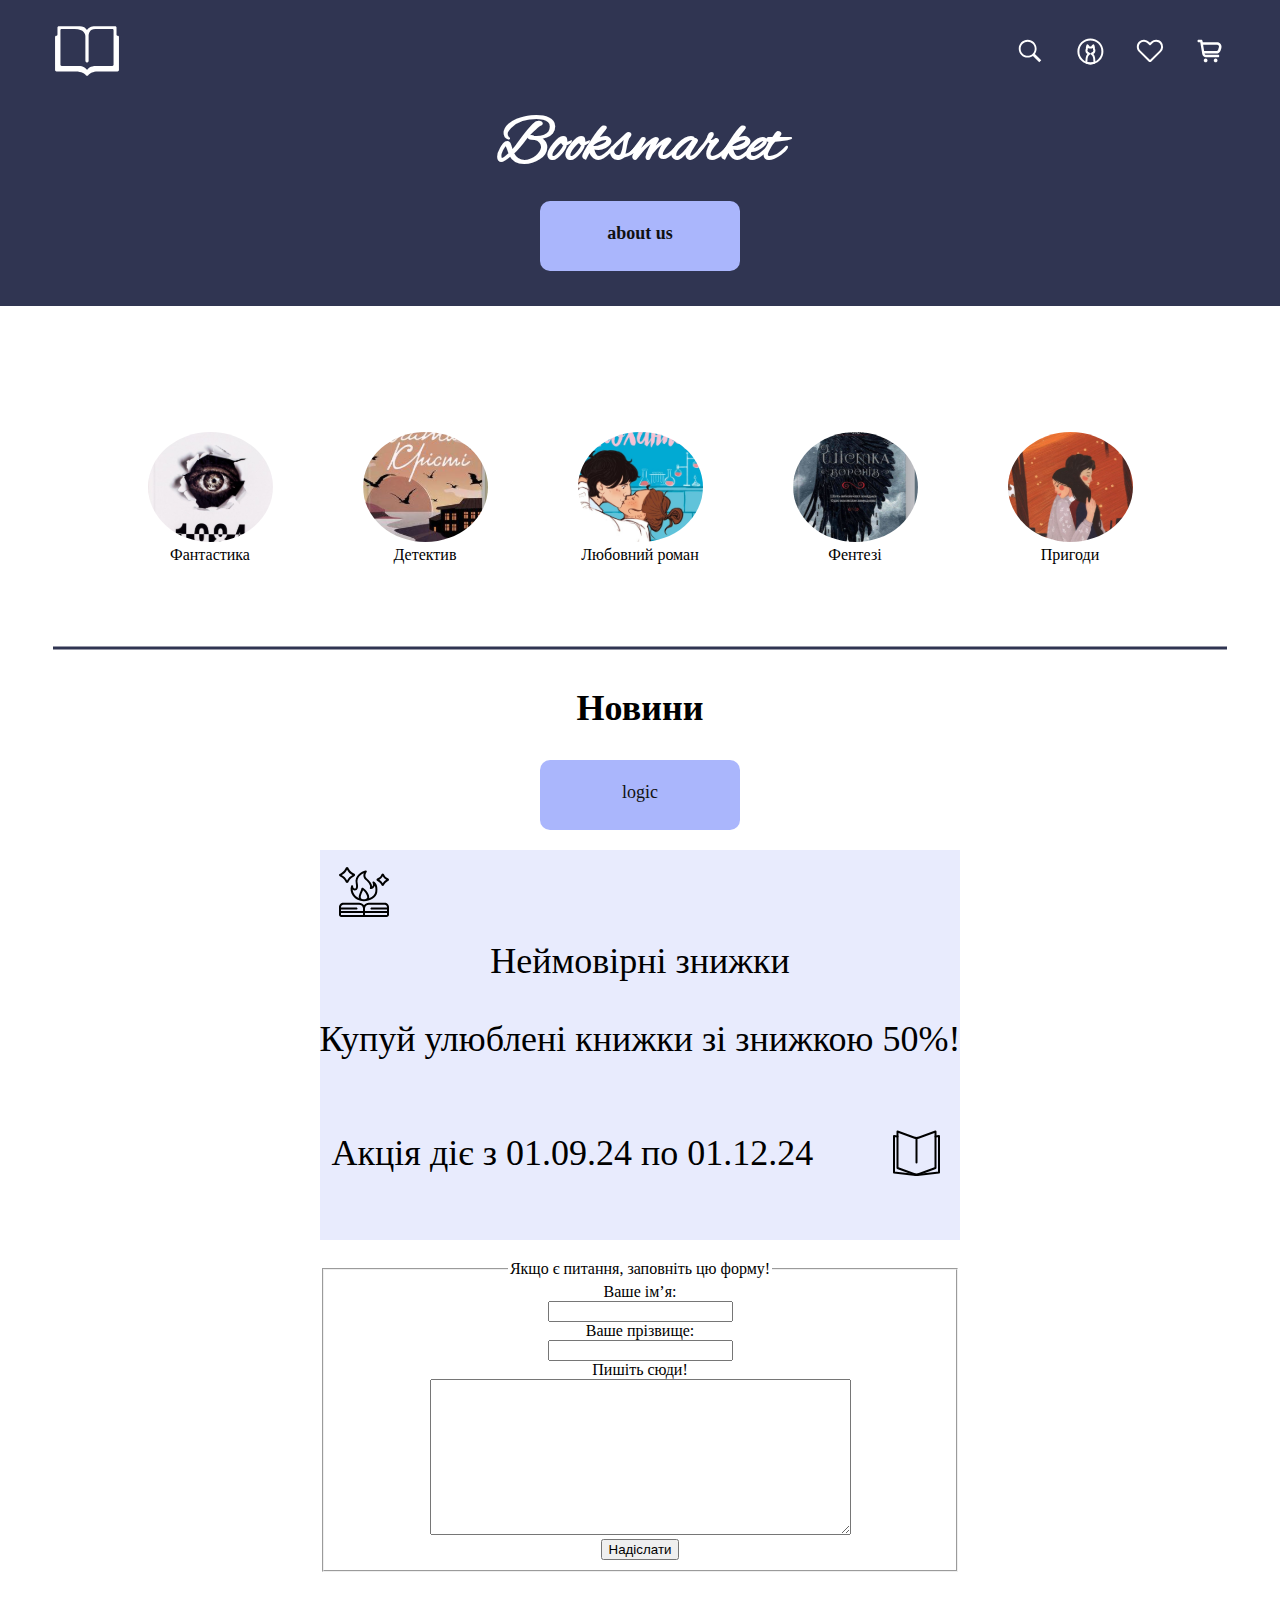
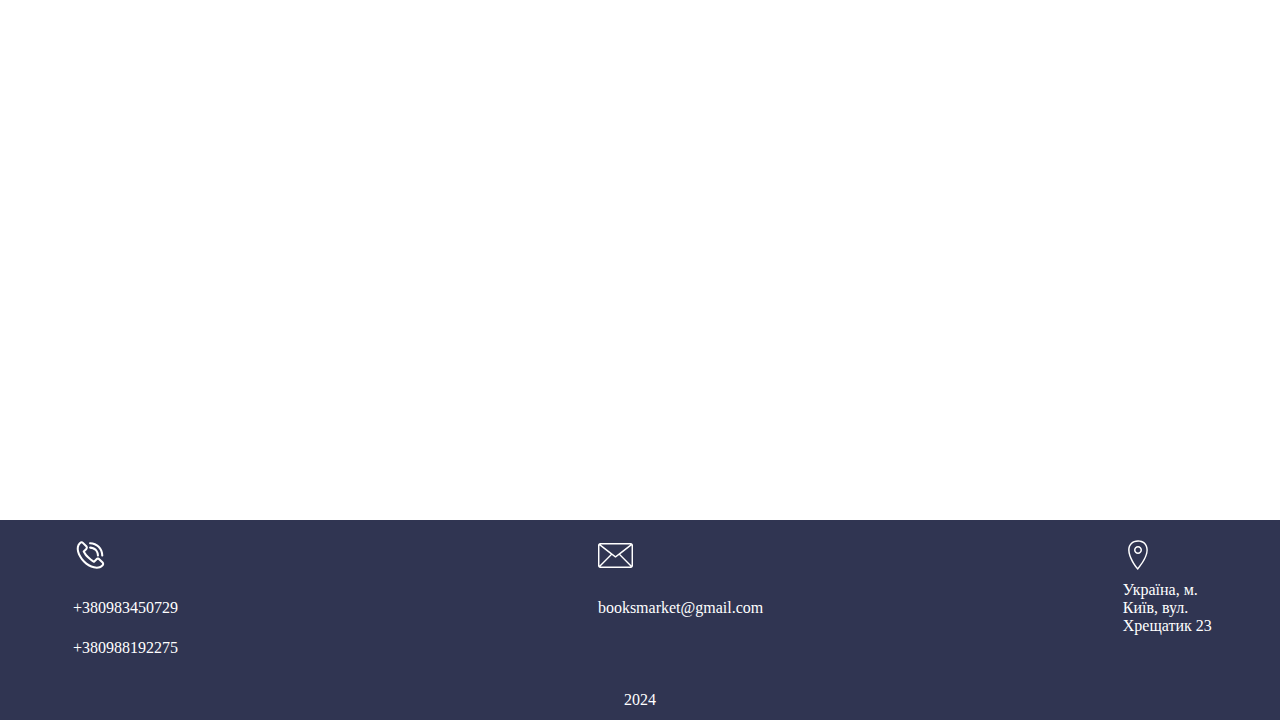
<file: index.html>
<!DOCTYPE html>
<html lang="en">
<head>
        <link href="https://fonts.googleapis.com/css2?family=Alex+Brush&display=swap" rel="stylesheet">
        <meta charset="UTF-8">
        <meta name="viewport" content="width=device-width, initial-scale=1.0">
        <title>Booksmarket</title>
     <link rel="stylesheet" href="style.css">

    </head>
<body>

    <header class="header">
        <nav class="nav">
            <div class="container">
                <div class="nav-row">
                    <a href="./index.html" class="logo">
                        <img src="img/logo.svg" alt="Booksmarket Logo">
                    </a>
                    <ul class="nav-list" style="list-style-type:none;">
                        <li class="nav-list__item"><a href="./search.html" class="nav-list__link"><img src="img/search.svg" alt="Search"></a></li>
                        <li class="nav-list__item"><a href="./profile.html" class="nav-list__link"><img src="img/profile.svg" alt="Profile"></a></li>
                        <li class="nav-list__item"><a href="./heart.html" class="nav-list__link"><img src="img/heart.svg" alt="Heart"></a></li>
                        <li class="nav-list__item"><a href="./basket.html" class="nav-list__link"><img src="img/basket.svg" alt="Basket"></a></li>
                    </ul>
                </div>
            </div>


        </nav>
        <div class="header__title">
            <h1 id="h1">Booksmarket<br><a href="./about_us.html" class="btn">about us</a></h1>

        </div>
    </header>
    <main class="section" >
        <div class="section">
            <ul class="books-list">
                <li class="books-list=list__item"><a href="./fant.html" class ="books-list__link"><img src="img/fant.svg"></a><br>Фантастика</li>
                <li class="books-list=list__item"><a href="./detective.html" class ="books-list__link"><img src="img/detective.svg"></a><br>Детектив</li>
                <li class="books-list=list__item"><a href="./romans.html" class ="books-list__link"><img src="img/romans.svg"></a><br>Любовний роман</li>
                <li class="books-list=list__item"> <a href="./fantasy.html" class ="books-list__link"><img src="img/fantasy.svg" ></a><br>Фентезі</li>
                <li class="books-list=list__item"><a href="./adv.html" class ="books-list__link"><img src="img/adv.svg" ></a><br>Пригоди</li>

            </ul>
        </div>
        <div class="line">
            <img class="line" src="img/line.svg">
            <h2>Новини</h2>
        </div>
        <div class="logic">
            <a href="./business_logic.html" class="btn">logic</a>
            <br>
        </div>

        <div class="container">
            <div class="news">
                <div class="img">
                    <img src="img/book.svg">
                </div>
                <div class="news" ,href="news" ><b>Неймовірні знижки</b><br><a/>
                <p>Купуй улюблені книжки зі знижкою 50%!</p>
                <div class="bottom">
                    <p>Акція діє з 01.09.24 по 01.12.24</p>
                    <img src="img/book2.svg">
                </div>
                </div>
            </div>
            <div class="form">
                <form action='/action_page.html'>
                    <fieldset>
                <legend>Якщо є питання, заповніть цю форму!</legend>
                Ваше ім’я:<br>
                <input type='text' name='firstname' ><br>
                Ваше прізвище:<br>
                <input type='text' name='lastname' ><br>
                        Пишіть сюди!<br>
                <textarea name="message" rows="10" cols="50">

                </textarea><br>
                <input type='submit' value='Надіслати'>

                    </fieldset>
                </form>
            </div>
        </div>
    </main>
    <footer class="footer">
        <div class="container">
            <div class="contact">
            <table>
                <tr>
                    <th ><img src="img/number.svg" alt="Number"></th>
                    <th ><img src="img/email.svg" alt="Email"></th>
                    <th ><img src="img/location.svg" alt="Location"></th>
                </tr>
                <tr>
                    <td>+380983450729</td>
                    <td>booksmarket@gmail.com</td>
                    <td>Україна, м. Київ,
                        вул. Хрещатик 23</td>
                </tr>
                <tr>
                    <td>+380988192275</td>

                </tr>
            </table>
        </div>
            <div class="copyright">
                <p>2024</p>
            </div>
        </div>
    </footer>
</body>

</html>
</file>
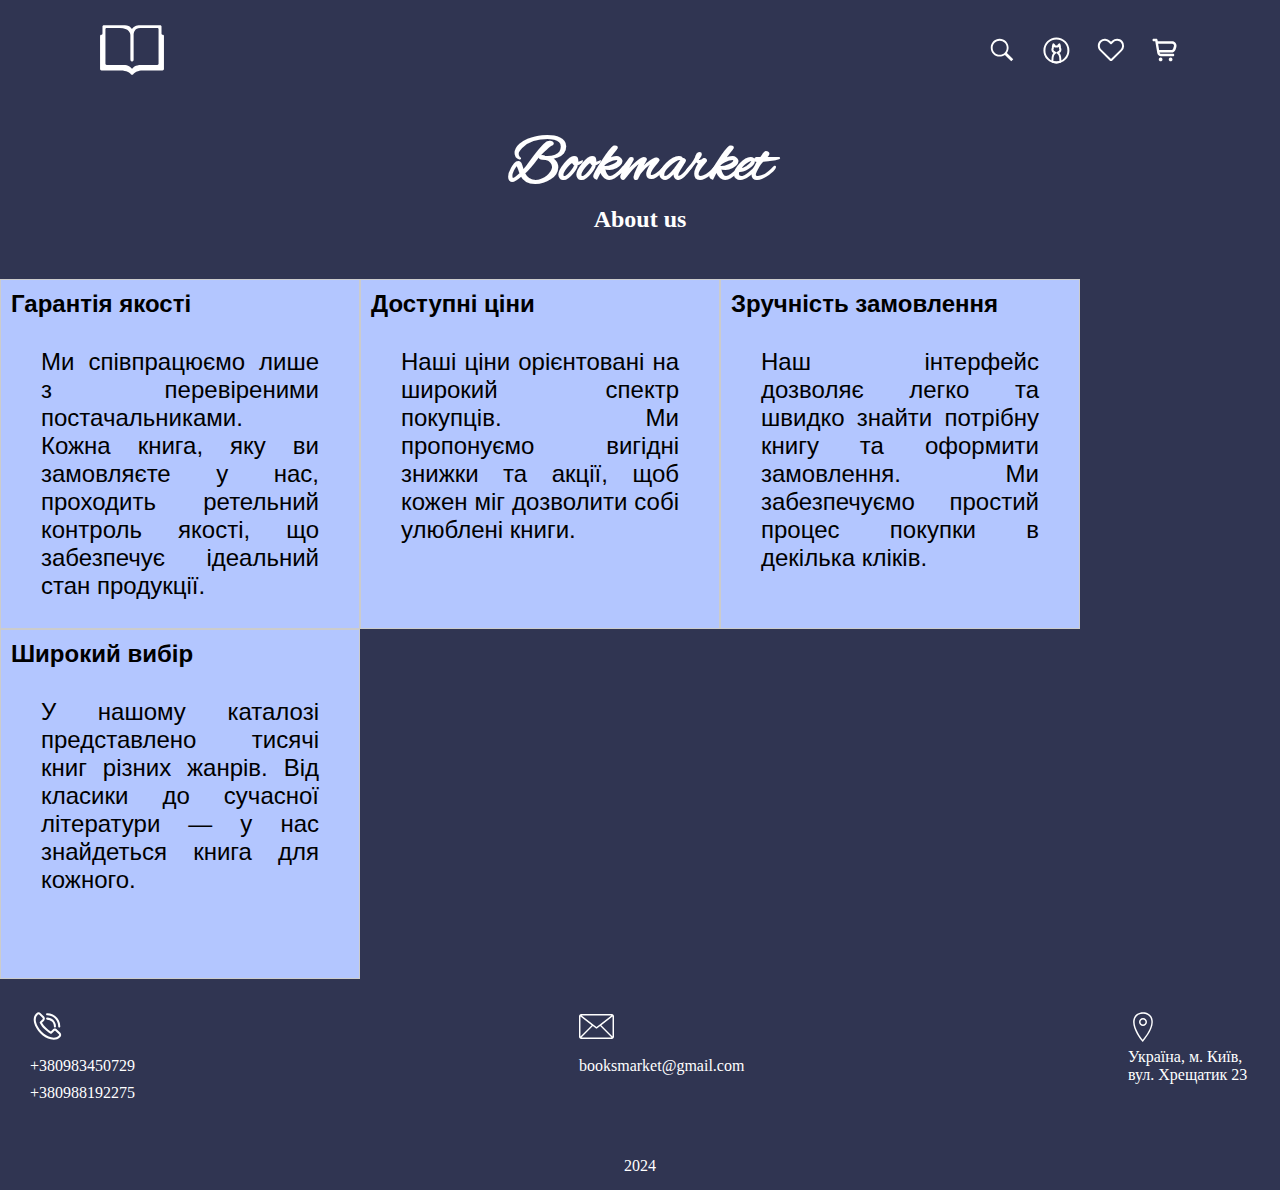
<file: about_us.html>
<!DOCTYPE html>
<html lang="en">
<head>
    <meta charset="UTF-8">
    <title>Title</title>

    <link href="https://fonts.googleapis.com/css2?family=Alex+Brush&display=swap" rel="stylesheet">
    <link rel="stylesheet" href="style_about.css">
    <meta name="viewport" content="width=device-width, initial-scale=1.0">
    <meta charset="UTF-8">
    <title>Booksmarket</title>

  </head>
<body>
<header>
<table>
<tr class="nav-row">
    <td class="nav-cell"><a href="./index.html" class="logo"><img src="img/logo.svg" alt="Booksmarket Logo"></a></td>
  <td class="nav-links" colspan="3">
    <a href="#"><img src="img/search.svg" alt="Search"></a>
    <a href="#"><img src="img/profile.svg" alt="Profile"></a>
    <a href="#"><img src="img/heart.svg" alt="Heart"></a>
    <a href="#"><img src="img/basket.svg" alt="Basket"></a>
  </td>
</tr>


    <tr class="header-row">
      <td colspan="4">
        <h1>Bookmarket</h1>
        <h2>About us</h2>
      </td>
    </tr>
    </table>
</header>

<table>
    <tr class="content-row">
        <td class="content-cell">
            <h3>Гарантія якості</h3>
            <p>Ми співпрацюємо лише з перевіреними постачальниками. Кожна книга, яку ви замовляєте у нас, проходить ретельний контроль якості, що забезпечує ідеальний стан продукції.</p>
        </td>
        <td class="content-cell">
            <h3>Доступні ціни</h3>
            <p>Наші ціни орієнтовані на широкий спектр покупців. Ми пропонуємо вигідні знижки та акції, щоб кожен міг дозволити собі улюблені книги.</p>
        </td>
        <td class="content-cell">
            <h3>Зручність замовлення</h3>
            <p>Наш інтерфейс дозволяє легко та швидко знайти потрібну книгу та оформити замовлення. Ми забезпечуємо простий процес покупки в декілька кліків.</p>
        </td>
        <td class="content-cell">
            <h3>Широкий вибір</h3>
            <p>У нашому каталозі представлено тисячі книг різних жанрів. Від класики до сучасної літератури — у нас знайдеться книга для кожного.</p>
        </td>
    </tr>
</table>
  <footer class="footer">
      <div class="contact">
<table>

            <tr id="tr">
              <td ><img src="img/number.svg" alt="Number"></td>
              <td ><img src="img/email.svg" alt="Email"></td>
              <td ><img src="img/location.svg" alt="Location"></td>
            </tr>
            <tr>
              <td>+380983450729</td>
              <td>booksmarket@gmail.com</td>
              <td>Україна, м. Київ,
                вул. Хрещатик 23</td>
            </tr>
            <tr>
              <td>+380988192275</td>

            </tr>
          </table>
        </div>
        <td class="copyright">
          <p id="p">2024</p>
        </td>
      </div>
    </footer>

</div>


</body>
</html>
</file>
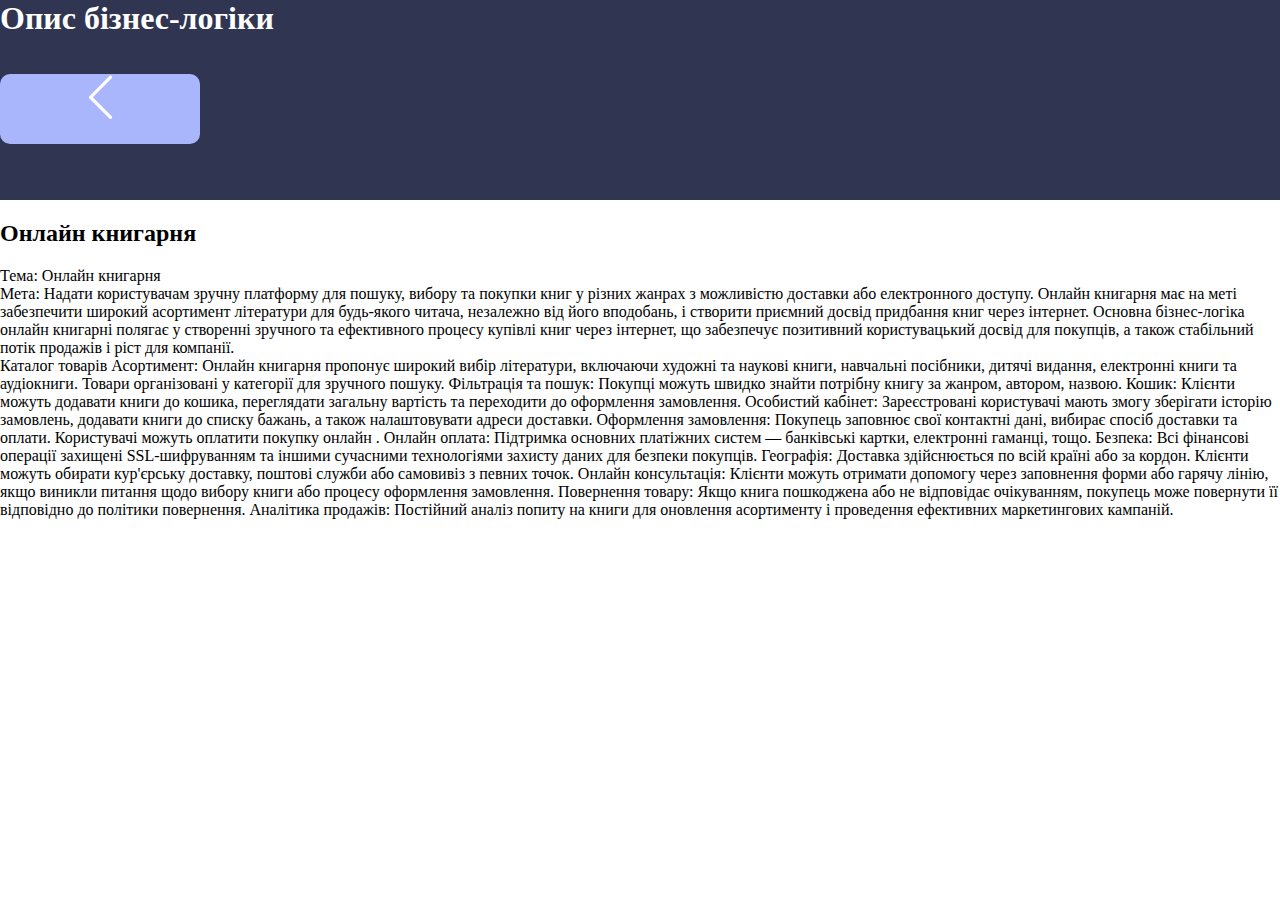
<file: business_logic.html>
<!DOCTYPE html>
<html lang="en">
<head>
    <meta charset="UTF-8">
    <title>Title</title>
    <link rel="stylesheet" href="style.css">

</head>
<body>
<h1>
    Опис бізнес-логіки<br><br>
    <a href="./index.html" class="btn"> <img src="img/back.svg" alt="Booksmarket Logo" style="width:25px ;
        height: 46px;"></a>
</h1>
<h2>
    Онлайн книгарня
</h2>
<p>Тема: Онлайн книгарня<br>

    Мета: Надати користувачам зручну платформу для пошуку, вибору та покупки книг у різних жанрах з можливістю доставки або електронного доступу. Онлайн книгарня має на меті забезпечити широкий асортимент літератури для будь-якого читача, незалежно від його вподобань, і створити приємний досвід придбання книг через інтернет.
    Основна бізнес-логіка онлайн книгарні полягає у створенні зручного та ефективного процесу купівлі книг через інтернет, що забезпечує позитивний користувацький досвід для покупців, а також стабільний потік продажів і ріст для компанії.
<br>
    Каталог товарів

    Асортимент: Онлайн книгарня пропонує широкий вибір літератури, включаючи художні та наукові книги, навчальні посібники, дитячі видання, електронні книги та аудіокниги. Товари організовані у категорії для зручного пошуку.
    Фільтрація та пошук: Покупці можуть швидко знайти потрібну книгу за жанром, автором, назвою.

    Кошик: Клієнти можуть додавати книги до кошика, переглядати загальну вартість та переходити до оформлення замовлення.
    Особистий кабінет: Зареєстровані користувачі мають змогу зберігати історію замовлень, додавати книги до списку бажань, а також налаштовувати адреси доставки.
    Оформлення замовлення: Покупець заповнює свої контактні дані, вибирає спосіб доставки та оплати. Користувачі можуть оплатити покупку онлайн .

    Онлайн оплата: Підтримка основних платіжних систем — банківські картки, електронні гаманці, тощо.
    Безпека: Всі фінансові операції захищені SSL-шифруванням та іншими сучасними технологіями захисту даних для безпеки покупців.

    Географія: Доставка здійснюється по всій країні або за кордон. Клієнти можуть обирати кур'єрську доставку, поштові служби або самовивіз з певних точок.


    Онлайн консультація: Клієнти можуть отримати допомогу через заповнення форми або гарячу лінію, якщо виникли питання щодо вибору книги або процесу оформлення замовлення.
    Повернення товару: Якщо книга пошкоджена або не відповідає очікуванням, покупець може повернути її відповідно до політики повернення.

    Аналітика продажів: Постійний аналіз попиту на книги для оновлення асортименту і проведення ефективних маркетингових кампаній.</p>
</body>
</html>
</file>
<file: style.css>
body {
    margin: 0;
    width: 100%;
}

h1 {
    background-color: #303552;
    background-size: cover;
    background-position: center;
    color: white;
    padding: 0px;
    margin: 0px;
    width: 100%;
    height: 200px;
    flex-shrink: 0;
}

.header {
    background-color: #303552;
    width: 100%;
}

.nav {
    background-color: #303552;
    background-position: center;
    background-size: cover;
    color: white;
    padding: 20px 0;
    text-align: center;
    margin: 0px;
    width: 100%;
}

.container {
    margin: 0 auto;
    padding: 0 15px;
    max-width: 1170px;
    text-align: left;
}

.nav-row {
    display: flex;
    justify-content: space-between;
    align-items: center;
    column-gap: 30px;
    row-gap: 20px;
    flex-wrap: wrap;
}

.nav-list {
    display: flex;
    column-gap: 30px;
    align-items: center;
}

.btn {
    width: 200px;
    height: 70px;
    border-radius: 10px;
    margin-left: auto;
    margin-right: auto;
    background: #AAB6FC;
    text-align: center;
    line-height: 65px;
    display: inline-block;
    text-decoration: none;
    font-size: 18px;
    color: #111;
    transition: 0.3s;
    cursor: pointer;
    font-family: Allerta;
}

.btn:hover {
    background-color: #E8EBFD;
    transition: 0.7s;
    opacity: 1;
}

main {
    flex-grow: 1;
}

.footer {
    background-color: #303552;
    width: 100%;
    height: 200px;
    margin: 0;
    background-position: center bottom;
    margin-top: 340px;
    margin-bottom: 0;
}

.contact {
    color: white;
    font-family: Allerta;
    font-size: 16px;
    object-position: bottom;
    padding: 15px;
    width: 100%;
}

.copyright {
    color: white;
    font-family: Alice;
    text-align: center;
}

.form {
    text-align: center;
    display: block;
    width: 100%;
    max-width: 1209px;
    height: 500px;
    margin: 100px auto 20px;
}

.section {
    display: flex;
    flex-direction: column;
    align-items: center;
    justify-content: center;
    margin-bottom: 30px;
    margin-top: 50px;
}
.contact th, .contact td {
    width: 45%;

}

.logic {
    margin-bottom: 20px;
}

#h1 {
    margin-left: auto;
    margin-right: auto;
    text-align: center;
    font-family: 'Alex Brush';
    font-size: 400%;
}

.books-list {
    display: flex;
    column-gap: 90px;
    align-items: center;
    text-align: center;
    background-size: cover;
    padding: 10px;
    margin-bottom: 20px;
    list-style-type: none;
    flex-wrap: wrap;
}

.line {
    padding-top: 6px;
    margin-bottom: 1px;
    text-align: center;
    font-size: 24px;
}

.news {
    width: 100%;
    height: 300px;
    flex-shrink: 0;
    background: #E8EBFD;
    padding-top: 10px;
    text-align: center;
    font-style: normal;
    font-weight: 200;
    font-size: 150%;
    color: black;
}

.img {
    text-align: left;
    padding-left: 12px;
}

.bottom {
    justify-content: space-between;
    display: flex;
    padding-left: 12px;
    padding-right: 12px;
    align-items: center;
    padding-bottom: 20px;
}

/* Планшети */
@media screen and (min-width: 768px) and (max-width: 1024px) {

    .books-list{
        flex-wrap: wrap;
        align-items: center;
        justify-content: center;

    }

    .footer {
        height: 250px;
        width: 100%;
        margin: 0;
        box-sizing: border-box;
        margin-top: 340px;
    }

    h1 {
        height: 150px;
        font-size: 1.5rem;
        width: 100%;
        padding: 0;
        margin: 0;
    }

    .container {
        max-width: 100%;
        margin: 0;
    }

    body {
        width: 100%;
        margin: 0;
    }

    main {
        width: 100%;
    }

    .header {
        width: 100%;
        height: 450px;
    }
}

/* Мобільні пристрої */
@media screen and (max-width: 550px) {
    .container {
        max-width: 90%;
        padding: 0 60px;
    }

    .footer {
        height: 250px;
        padding: 20px;
        width: 100%;
    }

    h1 {
        height: 180px;
        font-size: 2rem;
    }

    .news {
        width: 80%;
        height: auto;
        padding: 20px;
    }

    .books-list {
        flex-direction: column;
        row-gap: 20px;
    }

    .bottom {
        flex-direction: column;
        row-gap: 20px;
    }

    .header {
        width: 100%;
    }

    .form {
        width: 90%;
        max-width: 300px;
        height: auto;
        margin: 50px auto;
        padding: 10px;
        box-sizing: border-box;
    }

    fieldset {
        width: 100%;
        padding: 10px;
        box-sizing: border-box;
    }

    input[type="text"], textarea {
        width: 100%;
        padding: 10px;
        margin-top: 10px;
        box-sizing: border-box;
    }

    input[type="submit"] {
        width: 100%;
        padding: 10px;
        margin-top: 20px;
        background-color: #AAB6FC;
        border: none;
        cursor: pointer;
        font-size: 16px;
        color: #111;
        border-radius: 5px;
        transition: 0.3s;
    }
    input[type="submit"]:hover {
        background-color: #E8EBFD;
    }


    body {
        width: 100%;
    }

    .contact {
        display: flex;
        flex-direction: column;
        align-items: center;
        text-align: center;
    }

    .contact tr {
        display: flex;
        align-items: center;
        margin-bottom: 15px;
        justify-content: space-between;
        column-gap: 30px;
        padding-right: 50px;
    }

    .contact th, .contact td {
        font-size: 10px;
        text-align: center;
        display: block;
        width:20% ;
        column-gap: 30px;
    }

    .contact img {
        max-width: 30px;
        margin-bottom: 5px;
    }
}
@media screen and (min-width: 1025px) {
    .nav {
        justify-content: space-between; /* Гнучке горизонтальне розташування для великих екранів */
    }
}
@media screen and (min-width: 768px) and (orientation: portrait) {
    .news {
        box-shadow: 0 4px 8px rgba(17, 17, 17, 0.5); /* Задає тінь */
    }
}
</file>
<file: style_about.css>
* {
    margin: 0;
    padding: 0;
    box-sizing: border-box;
}

body {
    font-family: Arial, sans-serif;
    background-color: #f5f5f5;
}

table {
    width: 100%; /* Встановлено на 100% для адаптивності */
    border-collapse: collapse;
    margin: 0;
    background-color: #303552;
}

.nav-row {
    background-color: #303552;
    color: white;
    height: 50px;
    padding: 20px 0;
    text-align: center;
    width: 100%; /* Змінено на 100% */
}

.nav-cell {
    text-align: left;
    padding-left: 100px;
    padding-top: 25px;
}

.nav-links {
    text-align: right;
    padding-right: 100px;
    padding-top: 25px;
}

.nav-links a {
    color: white;
    text-decoration: none;
    margin-left: 20px;
    font-size: 16px;
}

.header-row {
    background-color: #303552;
    color: white;
    text-align: center;
    height: 200px;
    margin: 0;
}

.header-row h1 {
    font-family: 'Alex Brush';
    font-size: 64px;
}

.header-row h2 {
    font-size: 24px;
    font-family: Allerta;
}

.content-cell {
    padding: 10px;
    background-color: #b3c6ff;
    border: 1px solid #ccc;
    font-size: 18px;
    vertical-align: top;
    width: 360px;
    height: 350px;
    display: inline-block;
    margin-bottom: 0px;
}

.content-cell h3 {
    font-size: 24px;
}

.content-cell p {
    margin: 30px;
    font-size: 24px;
    text-align: justify;
}

.footer {
    background-color: #303552;
    width: 100%; /* Змінено на 100% */
    height: auto; /* Автоматична висота */
    margin: 0;
    padding: 15px; /* Зменшено паддінг */
}

.contact {
    color: white;
    font-family: Allerta;
    font-size: 16px;
    object-position: bottom;
    padding: 15px;
    width: 100%;
}

.contact th, .contact td {
    width: 45%; /* Рівномірний розподіл ширини стовпців */
}

.copyright {
    color: white;
    font-family: Alice;
    text-align: center;
}

#p {
    padding-top: 40px;
    color: white;
    font-family: Alice;
    text-align: center;
}

#tr {
    padding-left: 20px;
    padding-right: 20px;
}

/* Планшетна версія */
@media screen and (min-width: 768px) and (max-width: 1024px) {
    .nav-row {
        padding: 15px 0;
    }

    .nav-links {
        padding: 10px; /* Зменшений паддінг */
        text-align: center; /* Центрування для планшетів */
    }

    .content-cell {
        width: 100%; /* Зменшена ширина контенту для планшетів */
        height: 200px;
        display: inline-block; /* Залишити у блочному режимі */
        margin-bottom: 20px; /* Відступ між блоками */
    }

    .footer {
        height: auto; /* Автоматична висота */
        padding: 15px; /* Зменшити паддінг */
    }

    .contact {
        display: flex;
        flex-direction: column; /* Вертикальне розташування */
        align-items: center;
        text-align: center;
    }

    .contact tr {
        display: flex;
        align-items: center;
        justify-content: space-between;
        margin-bottom: 15px;
    }

    .contact th, .contact td {
        font-size: 12px; /* Зменшити розмір тексту */
        display: block;
        width: 20%;
    }

    .contact img {
        max-width: 30px; /* Збільшити розмір іконок для кращого вигляду */
        margin-bottom: 5px;
    }
}

/* Мобільна версія */
@media screen and (max-width: 767px) {
    .nav {
        display: flex;
        justify-content: space-between; /* Вирівнювання елементів по краях */
        align-items: center; /* Вертикальне вирівнювання */
    }

    .nav-links {
        display: flex;
        justify-content: space-between; /* Вирівнювання елементів всередині навігаційних посилань */
        align-items: center; /* Вертикальне вирівнювання */
        column-gap: 10px; /* Відстань між стовпцями */
        row-gap: 10px; /* Відстань між рядами (можна прибрати, якщо не потрібно) */
    }

    .nav-cell {
        padding-left: 50px;
        margin: 0; /* Прибрати відступи */
        align-items: center; /* Вертикальне вирівнювання */
    }


    .content-cell {
        width: 100%; /* Ширина 100% для мобільних */
        display: block; /* Блочне відображення для мобільних */
        margin-bottom: 10px; /* Відступ між блоками */
    }

    .header-row h1 {
        font-size: 36px; /* Зменшений шрифт заголовка */
    }

    .header-row h2 {
        font-size: 18px; /* Зменшений шрифт підзаголовка */
    }

    .footer {
        padding: 10px; /* Зменшити паддінг */
        text-align: center; /* Центрування тексту у футері */
    }

    .contact {
        display: block; /* Блочне відображення для мобільних */
        padding: 10px;
    }

    .contact th, .contact td {
        font-size: 14px; /* Зменшити розмір тексту для мобільних */
        width: 100%; /* Ширина 100% для мобільних */
    }

    .contact img {
        max-width: 20px; /* Зменшити розмір іконок для мобільних */
    }
}
</file>
